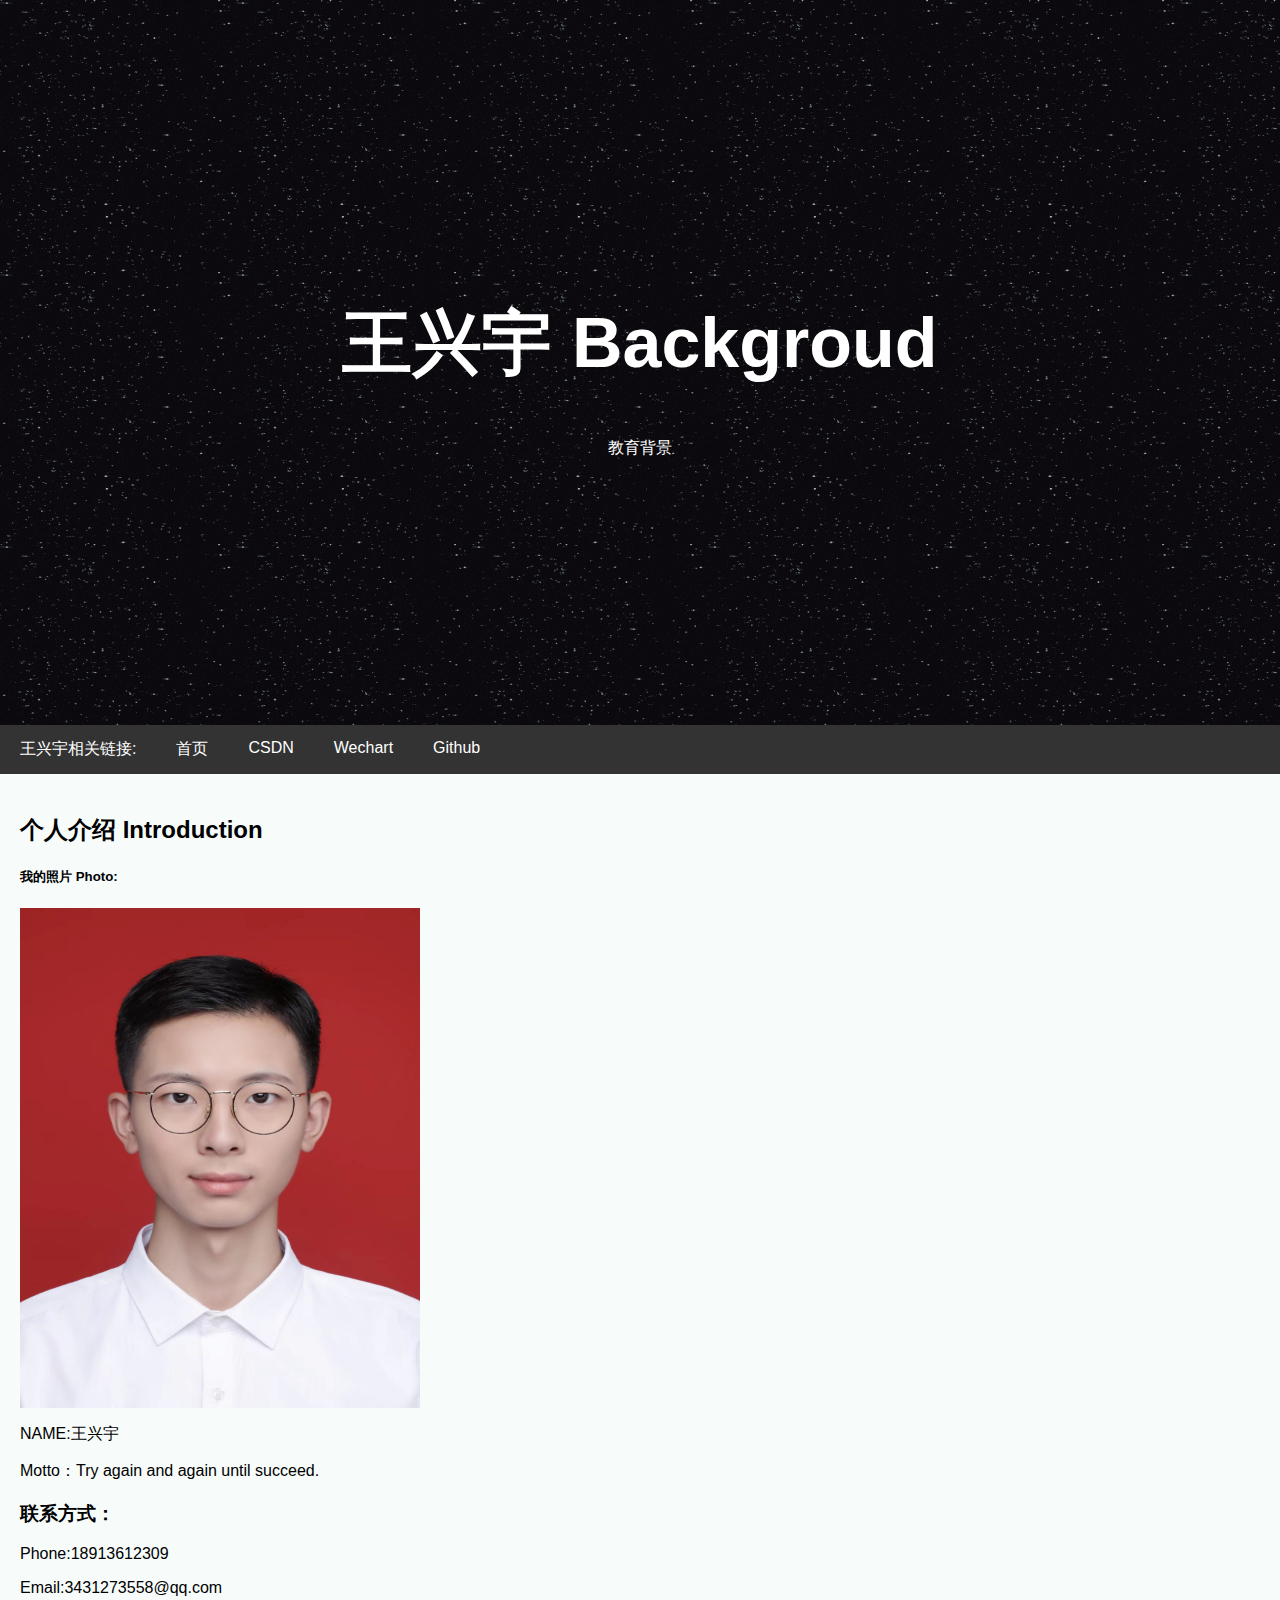
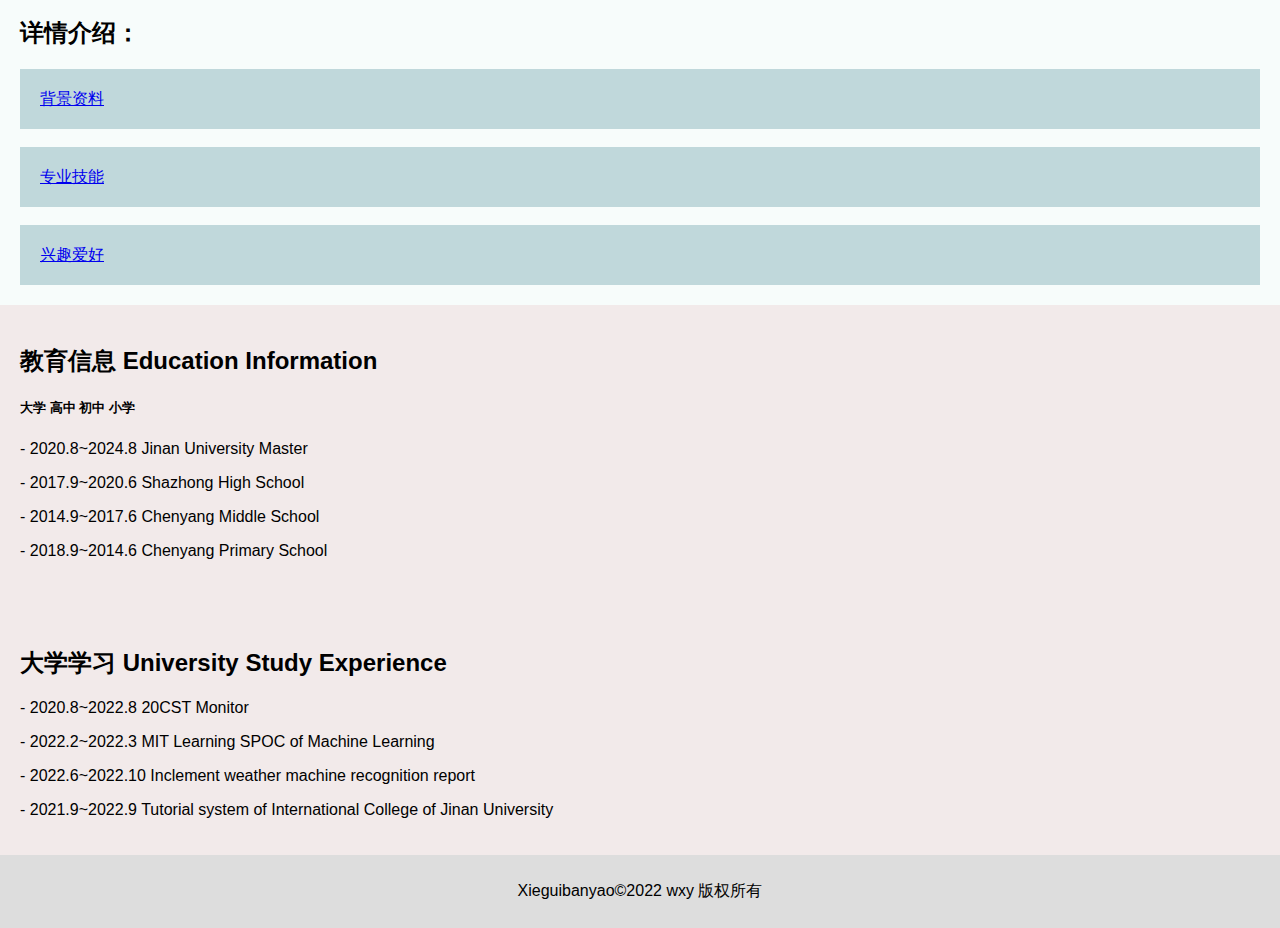
<file: bj.html>
<head>
<meta charset="utf-8">
<title>王兴宇 Self-Page</title>
<link rel="stylesheet" type="text/css" href="./style.css">
<div class="header">
  <h1>王兴宇 Backgroud</h1>
  <p>教育背景</p>
</div>

<div class="navbar">
   <a href="#">王兴宇相关链接:</a>  
   <a href="https://xieguibanyao.github.io">首页</a>
  <a href="https://blog.csdn.net/king932?type=blog">CSDN</a>
 </a><a class="weixin" href="javascript:">Wechart</a>
  <a href="https://github.com/xieguibanyao">Github</a>
</div>

<div class="row">
  <div class="side">
      <h2>个人介绍 Introduction</h2>
      <h5>我的照片 Photo:</h5>
      <div>
      <img src=wxy.jpg width="400" height="500">
      </div>
      <p> NAME:王兴宇</p>
      <p> Motto：Try again and again until succeed.</p>
      <h3>联系方式：</h3>
      <p> Phone:18913612309</p>
      <p> Email:3431273558@qq.com</p>
    
      <h2>详情介绍：</h2>
 
      <div class="img1" style="height:60px;">
          <a href="https://xieguibanyao.github.io/bj.html">背景资料</a>
      </div><br>
      <div class="img1" style="height:60px;">
          <a href="https://xieguibanyao.github.io/zy.html">专业技能</a>
      </div><br>
      <div class="img1" style="height:60px;">
         <a href="https://xieguibanyao.github.io/xq.html">兴趣爱好</a>
      </div>
 
 </div>
 <div class="main">
      <h2>教育信息 Education Information</h2>
      <h5>大学 高中 初中  小学</h5>
     <p>- 2020.8~2024.8 Jinan University Master</p>
     <p>- 2017.9~2020.6 Shazhong High School</p>
     <p>- 2014.9~2017.6 Chenyang Middle School</p>
     <p>- 2018.9~2014.6 Chenyang Primary School</p>
   
      <p>  <br> </p>
      <br>
      <h2>大学学习 University Study Experience</h2>
     <p>- 2020.8~2022.8 20CST Monitor</p>
      <p>- 2022.2~2022.3 MIT Learning SPOC of Machine Learning</p>
     <p>- 2022.6~2022.10 Inclement weather machine recognition report</p>
     <p>- 2021.9~2022.9 Tutorial system of International College of Jinan University</p>
   
   
   
      <!doctype html>
    <meta charset="UTF-8">
    <meta name="viewport"
          content="width=device-width, user-scalable=no, initial-scale=1.0, maximum-scale=1.0, minimum-scale=1.0">
    <meta http-equiv="X-UA-Compatible" content="ie=edge">

  </div>
</div>
<div class="footer">
  <p>Xieguibanyao©2022 wxy 版权所有</p>
</div>
</file>
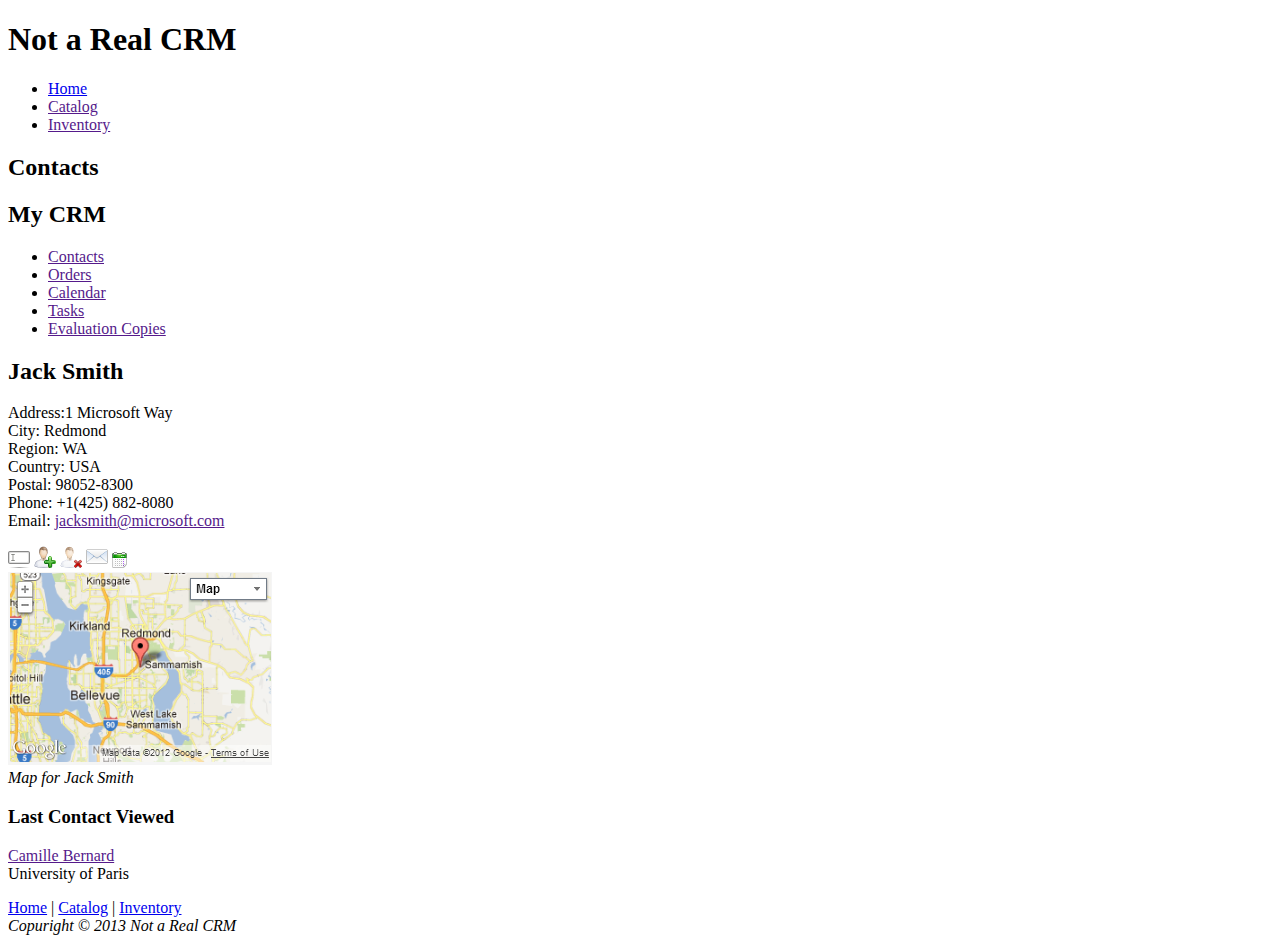
<file: Chapter 2 - Project 2.html>
<!doctype html>

<html>
    <head>
        <title>Not a Real CRM</title>
        <meta charset="UTF-8">
            <meta name="viewport" content="initial-scale=1.0">
                </head>
    
    <body>
        
        <header>
            <h1>Not a Real CRM</h1>
            
            <nav>
                <ul>
                    <li><a href="#home">Home</a></li>
                    <li><a href="">Catalog</a></li>
                    <li><a href="">Inventory</a></li>
                    
                </ul>
                
            </nav>
            
        </header>
        
        <h2>Contacts</h2>
        <h2>My CRM</h2>
        <ul>
            
            <nav class="home">
                <li><a href="">Contacts</a></li>
                <li><a href="">Orders</a></li>
                <li><a href="">Calendar</a></li>
                <li><a href="">Tasks</a></li>
                <li><a href="">Evaluation Copies</a></li>
                
            </nav>
            
        </ul>
        
        <section>
            <h2>Jack Smith</h2>
            Address:1 Microsoft Way <br>
            City: Redmond <br>
            Region: WA <br>
            Country: USA <br>
            Postal: 98052-8300 <br>
            Phone: +1(425) 882-8080 <br>
            Email: <a href="">jacksmith@microsoft.com</a>
            <p></p>
            <img src="images1/edit.png" alt="edit this contact" title="edit this contact">
                <img src="images1/add.png" alt="Add a new contact" title="Add a new contact">
                    <img src="images1/delete.png" alt="delete this contact" title="delete this contact">
                        <img src="images1/email.png" alt="email the contact" title="email the contact">
                            <img src="images1/appointment.png" alt="appointment" title="appointment">
                                
                                </section>
        
        <div id = map>
            <img src="images1/jack-smith-map.png" alt="Jack Smith map" title="Jack Smith map">
                <figcaption>
                    <em>Map for Jack Smith</em>
                </figcaption>
                </div>
        
        <h3>Last Contact Viewed</h3>
        
        <footer>
            
            <p><a href="">Camille Bernard</a><br>University of Paris</p>
            
        </footer>
        
        <p id = "home"><a href="#">Home</a> | <a href="#">Catalog</a> | <a href="#">Inventory</a><br>
        <em>Copuright &copy; <time>2013</time> Not a Real CRM</em></p>
    </body>
</html>
</file>
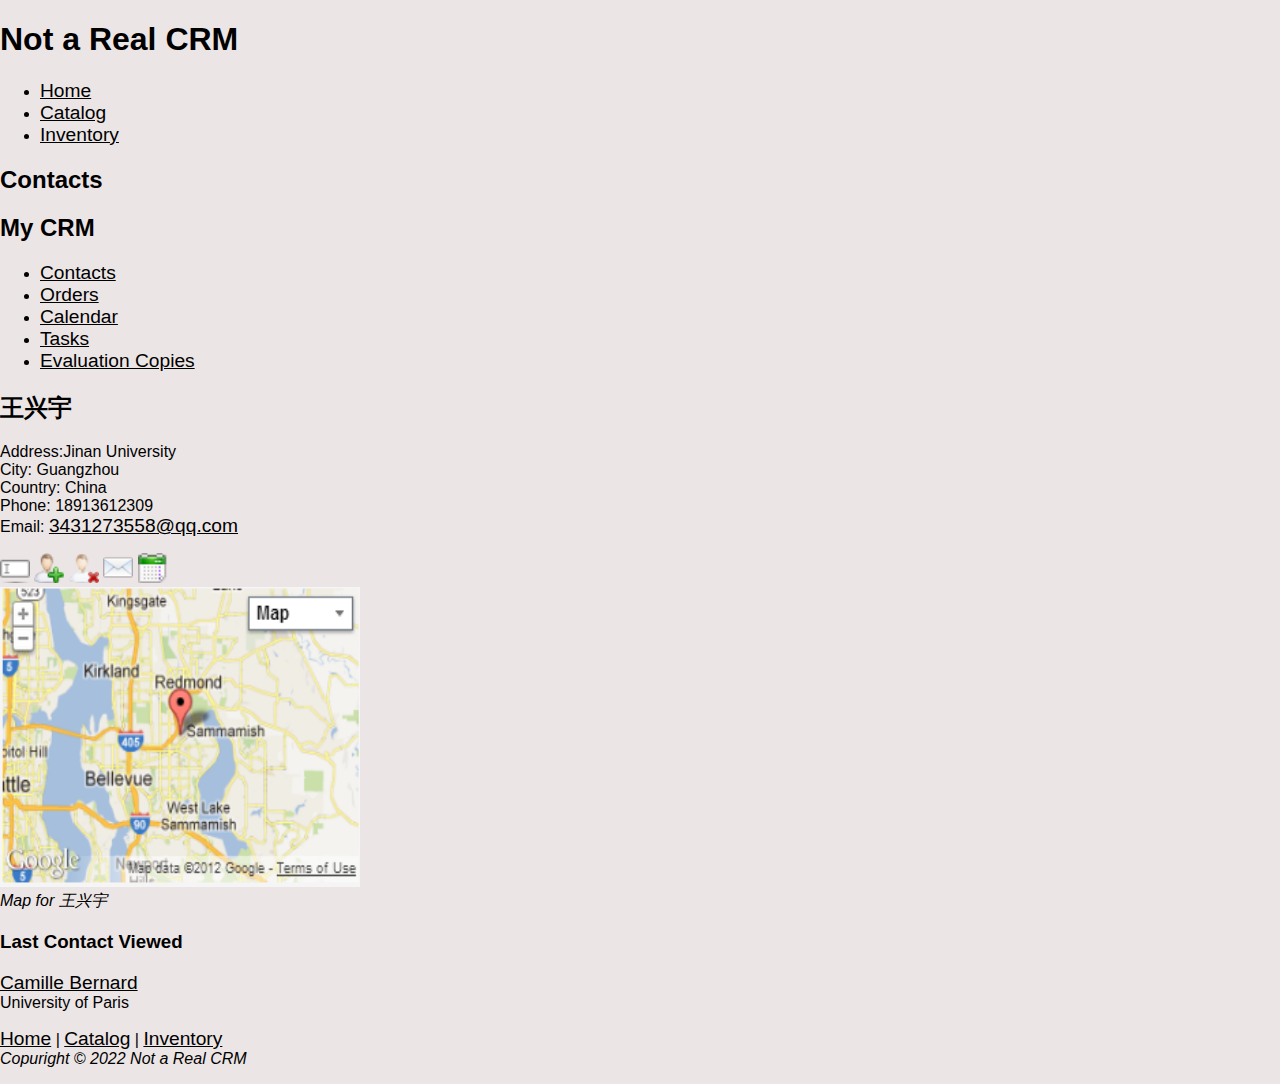
<file: Chapter 2 -Project 2.html>
<!doctype html>

<html>
    <head>
        <title>ch2 -project2</title>
        <link rel="stylesheet" type="text/css" href="./style.css">
        <meta charset="UTF-8">
        <meta name="viewport" content="initial-scale=1.0">
        <style>
            h1, h2, h3, nav, footer, .actions
            {
                font-family: "Trebuchet MS", "Lucida Grande", Tahoma, sans-serif;
            }
            body{
                background:  #e8dfdfd2;
                background-position:center center;
                background-repeat: no-repeat;
                background-attachment: fixed;
                background-size: cover;
                height: 100%;
                width: 100%;
            }
          
   
       
            a{
                font-size: larger;
                color:black;
            }
            a:hover{
                color:brown;
            }
            </style>
    </head>
    
  <body>
        
        <header>
            <h1>Not a Real CRM</h1>
            
            <nav>
                <ul>
                    <li><a href="https://xieguibanyao.github.io/">Home</a></li>
                    <li><a href="https://xieguibanyao.github.io/">Catalog</a></li>
                    <li><a href="https://xieguibanyao.github.io/Chapter 2 -Project 2.html/">Inventory</a></li>
                    
                </ul>
                
            </nav>
            
        </header>
        
        <h2>Contacts</h2>
        <h2>My CRM</h2>
        <ul>
            
            <nav class="home">
                <li><a href="">Contacts</a></li>
                <li><a href="">Orders</a></li>
                <li><a href="">Calendar</a></li>
                <li><a href="">Tasks</a></li>
                <li><a href="">Evaluation Copies</a></li>
                
            </nav>
            
        </ul>
        
        <section>
            <h2>王兴宇</h2>
            Address:Jinan University <br>
            City: Guangzhou <br>
            Country: China <br>
            Phone: 18913612309 <br>
            Email: <a href="https://mail.qq.com/cgi-bin/frame_html?sid=eS_WKT04iw4hllo5&r=2fed9dadb938fe8c7262246d8f976a4e&lang=zh">3431273558@qq.com</a>
            <p></p>
            <img src="images1/edit.png" width="30" height="30" alt="edit this contact" title="edit this contact">
                <img src="images1/add.png"  width="30" height="30"  alt="Add a new contact" title="Add a new contact">
                    <img src="images1/delete.png"  width="30" height="30"  alt="delete this contact" title="delete this contact">
                        <img src="images1/email.png"  width="30" height="30"  alt="email the contact" title="email the contact">
                            <img src="images1/appointment.png"  width="30" height="30"  alt="appointment" title="appointment">
                                
                                </section>
        
        <div id = map>
            <img src="images1/jack-smith-map.png" width="360" height="300"  alt="Jack Smith map" title="王兴宇 map">
                <figcaption>
                    <em>Map for 王兴宇</em>
                </figcaption>
                </div>
        
        <h3>Last Contact Viewed</h3>
        
        <footer>
            
            <p><a href="">Camille Bernard</a><br>University of Paris</p>
            
        </footer>
        
        <p id = "home"><a href="https://xieguibanyao.github.io/">Home</a> | <a href="https://xieguibanyao.github.io/">Catalog</a> | <a href="https://xieguibanyao.github.io/Chapter 2 -Project 2.html/">Inventory</a><br>
        <em>Copuright &copy; <time>2022</time> Not a Real CRM</em></p>
    </body>
</html>
</file>
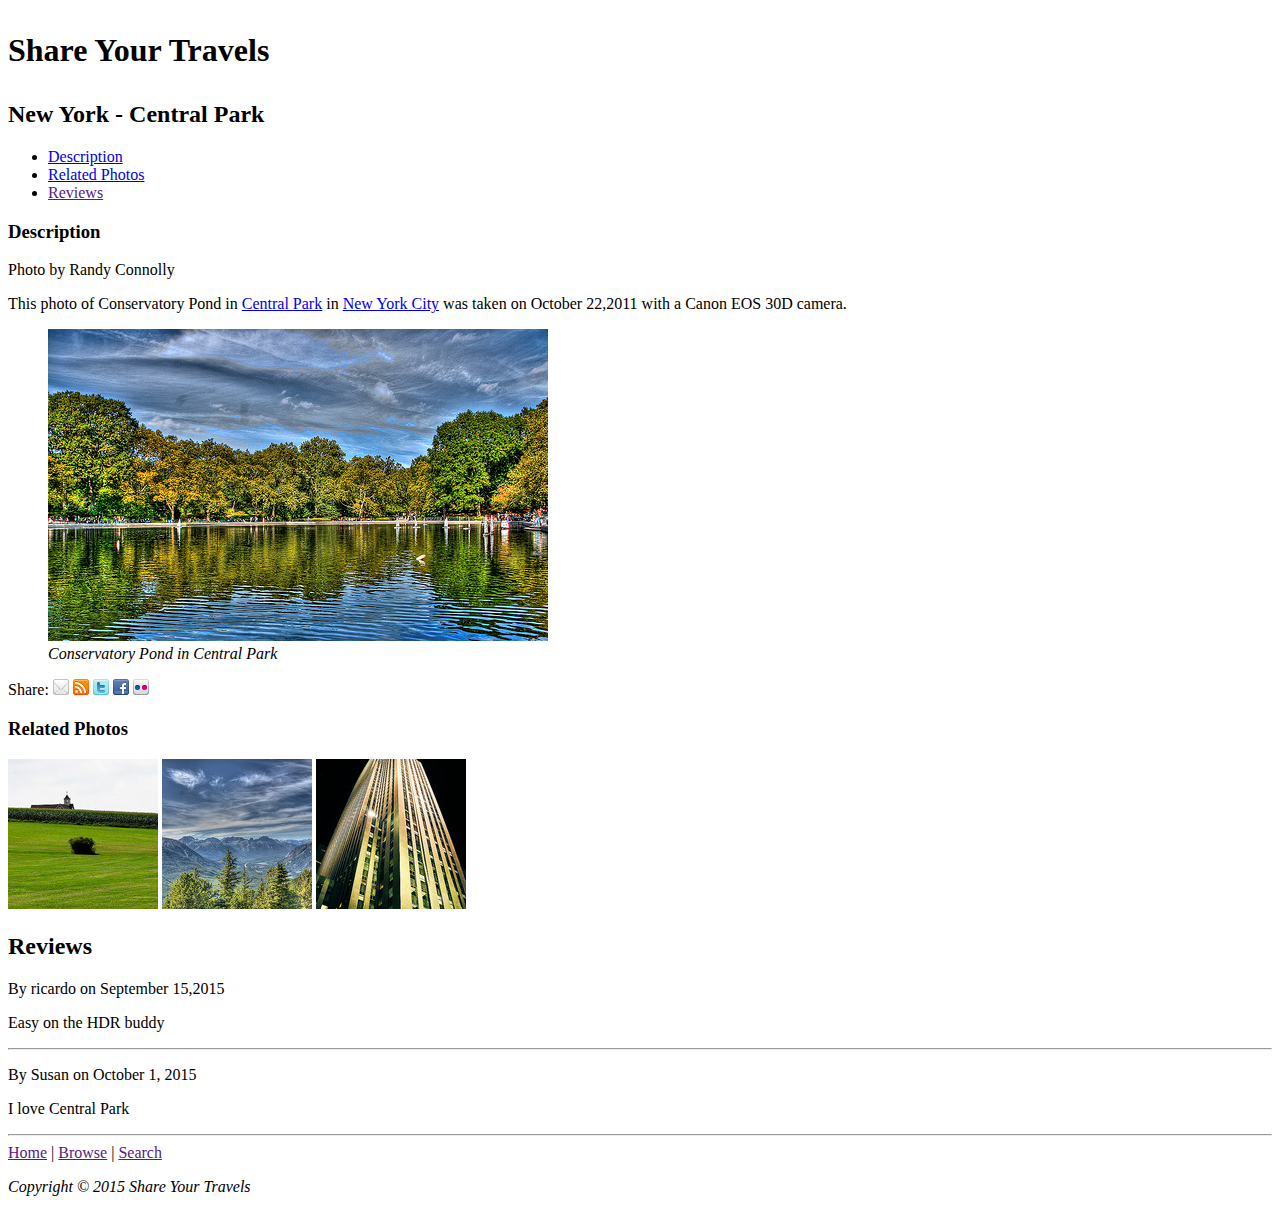
<file: Chapter 2-Project 1.html>
<!doctype html>

<html>
    <head>
        <title>Share Your Travels--New York</title>
        <meta charset="UTF-8">
            <meta name="viewport" content="initial-scale=1.0">
                </head>
    
    <body>
        <header>
            <h1><p>Share Your Travels</p></h1>
            <h2>New York - Central Park</h2>
            
            <ul>
                
                <li><a href="#home">Description</a></li>
                <li><a href="#related">Related Photos</a></li>
                <li><a href="">Reviews</a></li>
                
            </ul>
        </header>
        
        <h3>Description</h3>
        <p>Photo by Randy Connolly</p>
        <section>
            
            This photo of Conservatory Pond in <a href="http://www.centralpark.com/">Central Park</a> in <a href="http://www1.nyc.gov/">New York City</a> was taken on <time>October 22,2011</time> with a Canon EOS 30D camera.
        </section>
        
        <figure>
            
            <a href="images/large-central-park.jpg"><img src="images/central-park.jpg" alt="Central Park" title="Central Park"></a>
            <figcaption>
                <em>Conservatory Pond in Central Park</em>
            </figcaption>
            
        </figure>
        <div>
            <p>Share:
            
            <img src="images/social/email_16.png" alt="Email this to someone">
                <img src="images/social/rss_16.png" alt="rss to someone">
                    <img src="images/social/twitter_16.png" alt="twiter">
                        <img src="images/social/facebook_16.png" alt="facebook">
                            <img src="images/social/flickr_16.png" alt="flickr">
                                </p>
                                
                                </div>
        
        <section>
            <h3 id = "related">Related Photos</h3>
            <a href="images/related-large1.jpg"><img src="images/related-square1.jpg" alt="related-photos" title="related-photos"></a>
            <a href="images/related-large2.jpg"><img src="images/related-square2.jpg" alt="related-photos" title="related-photos"></a>
            <a href="images/related-large3.jpg"><img src="images/related-square3.jpg" alt="related-photos" title="related-photos"></a>
            
        </section>
        <div>
            <h2>Reviews</h2>
            <p>By ricardo on <time>September 15,2015</time></p>
            <p>Easy on the HDR buddy</p>
            <hr>
        </div>
        
        <div>
            <p>By Susan on <time>October 1, 2015</time></p>
            <p>I love Central Park</p>
            <hr>
        </div>
        <section id="home">
            
            <a href="">Home</a>
            |
            <a href="">Browse</a>
            |
            <a href="">Search</a>
            
        </section>
        
        <p><em>Copyright &copy; <time>2015</time> Share Your Travels</em></p>
        
    </body>
</html>
</file>
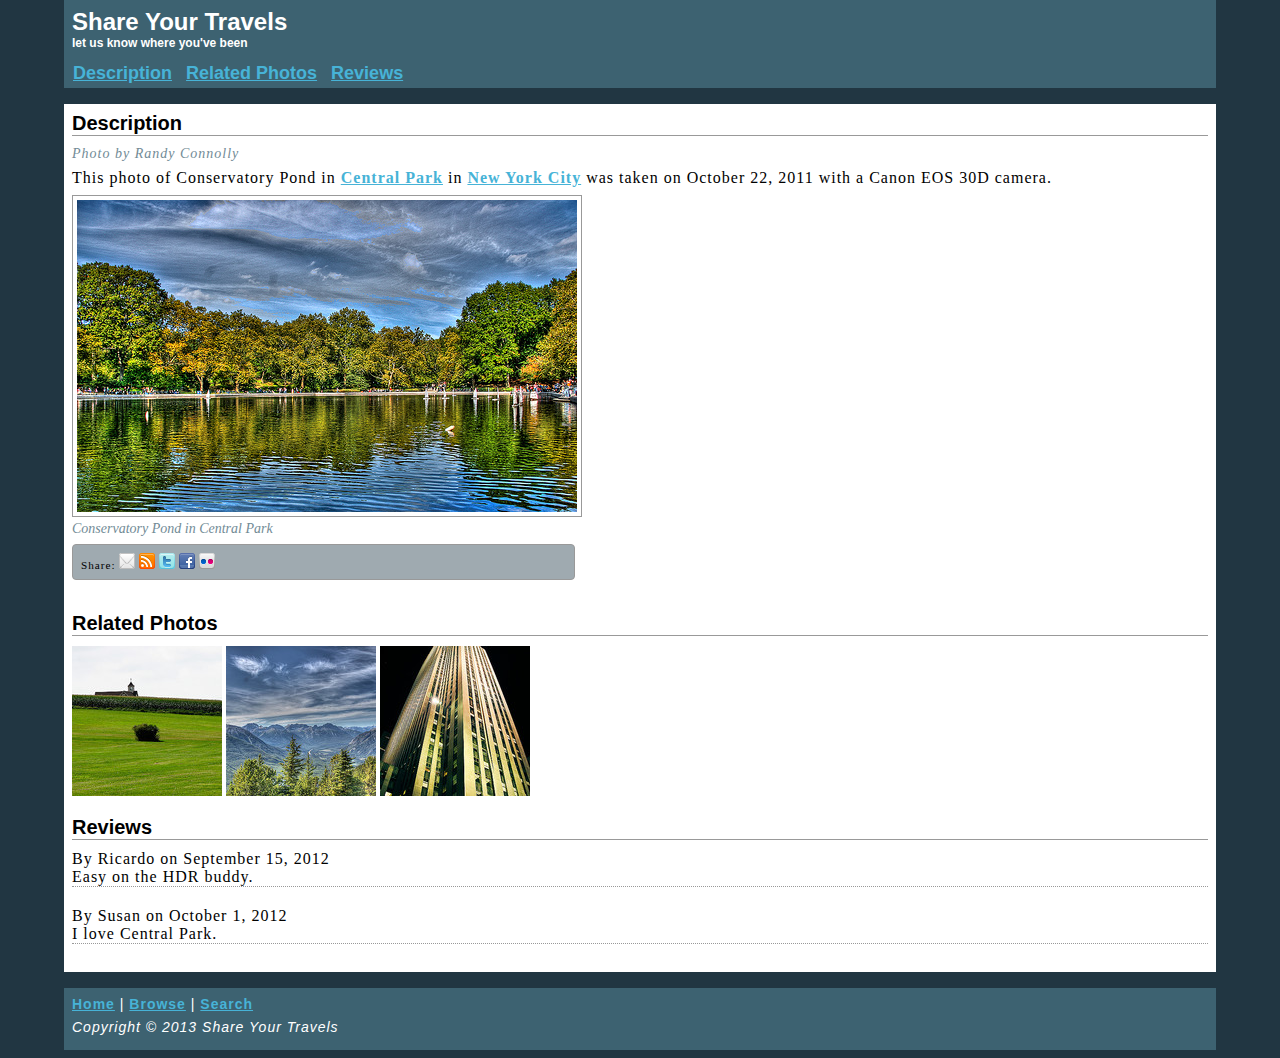
<file: Chapter 3 - Project 1.html>
<!DOCTYPE html>
<html>
    <head lang="en">
        <meta charset="utf-8">
            <title>Share Your Travels -- New York - Central Park</title>
            <link rel="stylesheet" href="reset.css" />
            <link rel="stylesheet" href="Chapter 3 - Project 1.css" />
    </head>
    <body>
        <header>
            <hgroup>
                <h1>Share Your Travels</h1>
                <h2>let us know where you've been</h2>
            </hgroup>
            <nav>
                <ul>
                    <li><a href="#">Description</a></li>
                    <li><a href="#">Related Photos</a></li>
                    <li><a href="#">Reviews</a></li>
                </ul>
            </nav>
        </header>
        <article>
            <section>
                <h3>Description</h3>
                <p class="line">Photo by Randy Connolly</p>
                <p>This photo of Conservatory Pond in
                <a href="http://www.centralpark.com/">Central Park</a> in
                <a href="newyork.html">New York City</a> was taken on October 22, 2011 with a Canon EOS 30D camera.
                </p>
                <figure>
                    <a href="images/large-central-park.jpg"><img src="images/central-park.jpg" alt="Central Park" title="Central Park"/></a>
                    <figcaption><em>Conservatory Pond in Central Park</em></figcaption>
                    <div>
                        <p><span class="share"></span>Share:
                        <img src="images/social/email_16.png" alt="Email this to someone" />
                        <img src="images/social/rss_16.png" alt="Syndicated content" />
                        <img src="images/social/twitter_16.png" alt="Share this on Twitter" />
                        <img src="images/social/facebook_16.png" alt="Share this on Facebook" />
                        <img src="images/social/flickr_16.png" alt="See this on Flickr" />
                        </p>
                    </div>
                </figure>
            </section>
            <section>
                <h3>Related Photos</h3>
                <div>
                    <a href="images/related-large1.jpg"><img src="images/related-square1.jpg" alt="related photo" title="related photo" /></a>
                    <a href="images/related-large2.jpg"><img src="images/related-square2.jpg" alt="related photo" title="related photo" /></a>
                    <a href="images/related-large3.jpg"><img src="images/related-square3.jpg" alt="related photo" title="related photo" /></a>
                </div>
            </section>
            <section id="reviews">
                <h3>Reviews</h3>
                <div>
                    <p class="byline">By Ricardo on <time>September 15, 2012</time></p>
                    <p>Easy on the HDR buddy.</p>
                </div>
                <div>
                    <p class="byline">By Susan on <time>October 1, 2012</time></p>
                    <p>I love Central Park.</p>
                </div>    
            </section>
        </article>
        <footer>
            <p><a href="#">Home</a> | <a href="#">Browse</a> | <a href="#">Search</a></p>
            <p><em>Copyright &copy; 2013 Share Your Travels</em></p>
        </footer>
    </body>
</html>
</file>
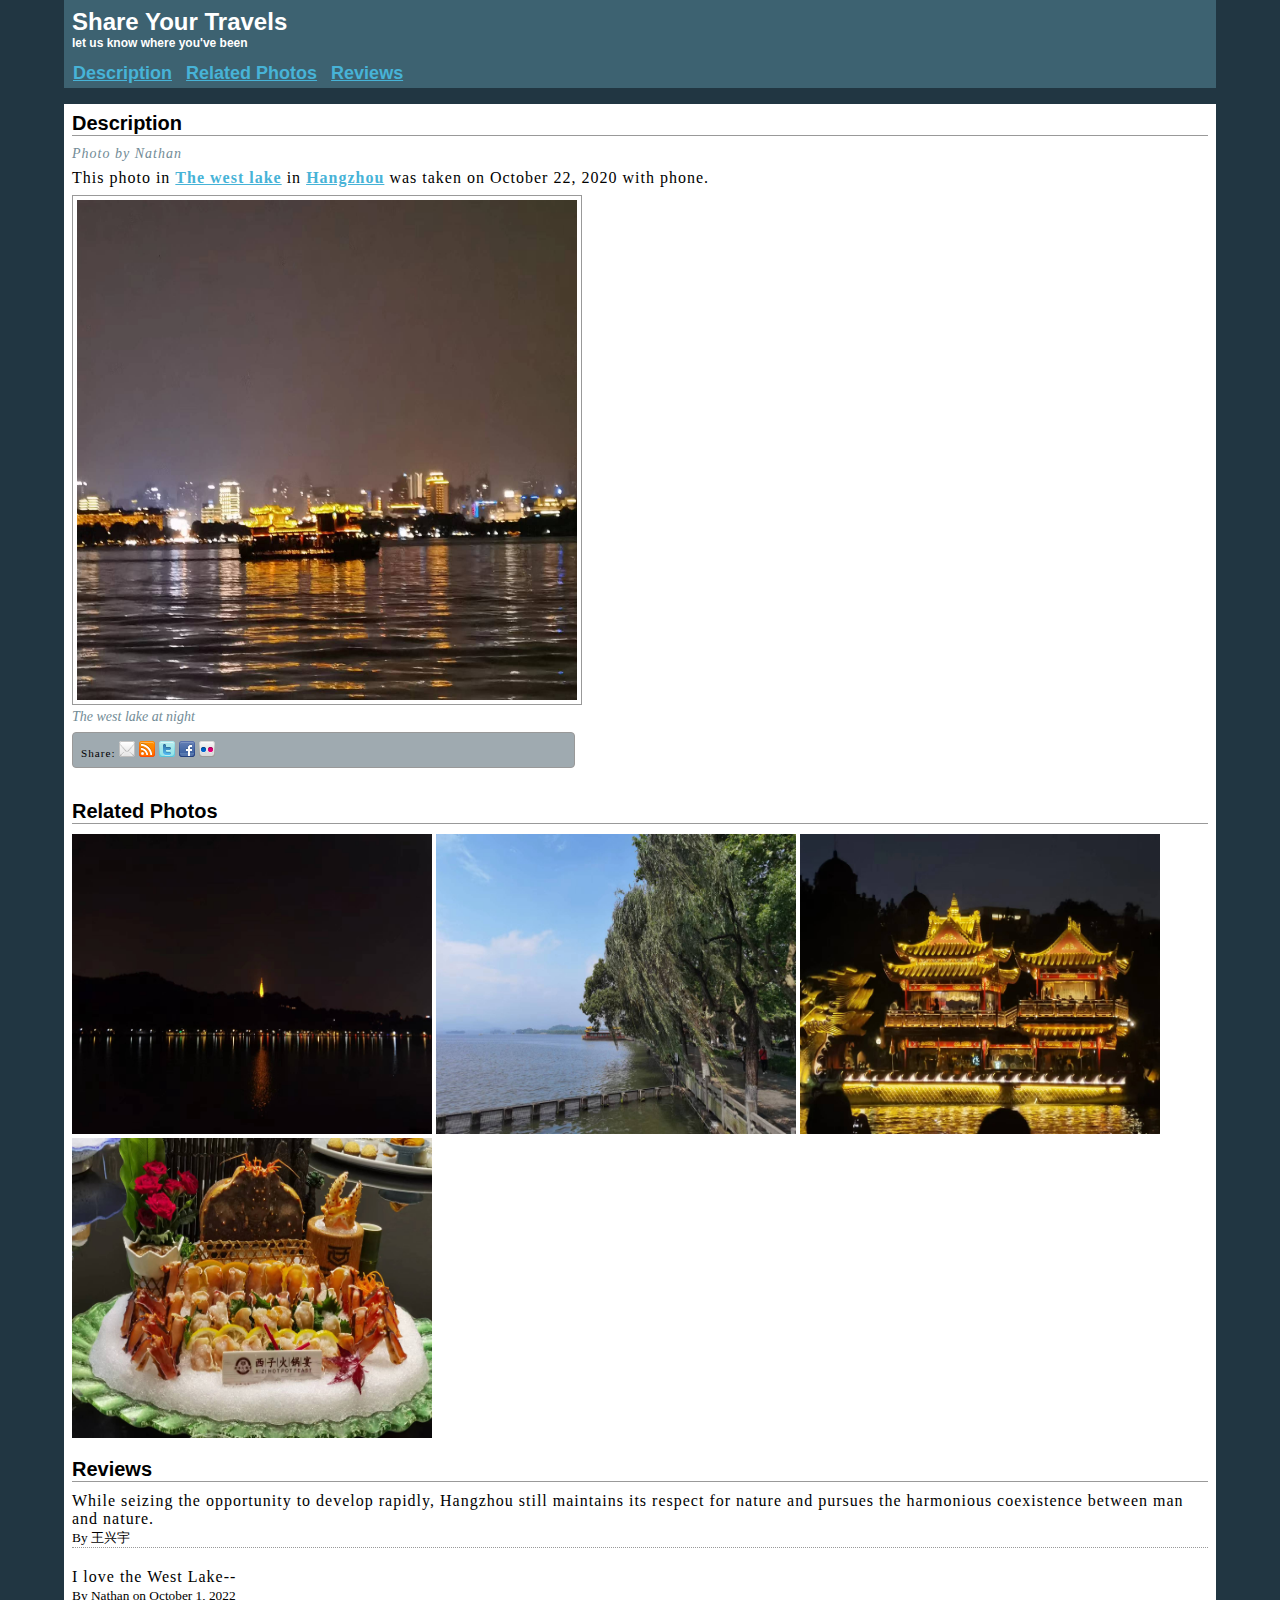
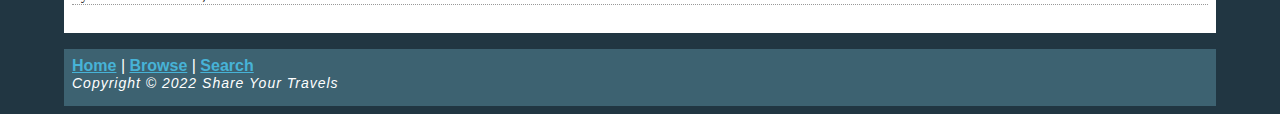
<file: Chapter 3 -Project 1.html>
<!DOCTYPE html>
<html>
    <head lang="en">
        <meta charset="utf-8">
            <title>Share Your Travels -- Hangzhou - The west lake </title>
            <link rel="stylesheet" href="reset.css" />
            <link rel="stylesheet" href="Chapter 3 - Project 1.css" />
    </head>
    <body>
        <header>
            <hgroup>
                <h1>Share Your Travels</h1>
                <h2>let us know where you've been</h2>
            </hgroup>
            <nav>
                <ul>
                    <li><a href="#">Description</a></li>
                    <li><a href="#">Related Photos</a></li>
                    <li><a href="#">Reviews</a></li>
                </ul>
            </nav>
        </header>
        <article>
            <section>
                <h3>Description</h3>
                <p class="line">Photo by Nathan</p>
                <p>This photo in
                <a href="http://westlake.hangzhou.gov.cn/">The west lake</a> in
                <a href="hangzhou.html">Hangzhou</a> was taken on October 22, 2020 with phone.
                </p>
                <figure>
                    <a href="image/hz1.jpg"><img src="image/hz1.jpg" width="500" height="500"  alt="Central Park" title="The west lake"/></a>
                    <figcaption><em>The west lake at night</em></figcaption>
                    <div>
                        <p><span class="share"></span>Share:
                        <img src="images/social/email_16.png" alt="Email this to someone" />
                        <img src="images/social/rss_16.png" alt="Syndicated content" />
                        <img src="images/social/twitter_16.png" alt="Share this on Twitter" />
                        <img src="images/social/facebook_16.png" alt="Share this on Facebook" />
                        <img src="images/social/flickr_16.png" alt="See this on Flickr" />
                        </p>
                    </div>
                </figure>
            </section>
            <section>
                <h3>Related Photos</h3>
                <div>
                   <a href="image/hz3.jpg"><img id="figure" src="image/hz3.jpg" width="360" height="300"  alt="related-photos" title="related-photos"></a>
                  <a href="image/hz4.jpg"><img id="figure" src="image/hz4.jpg"width="360" height="300"  alt="related-photos" title="related-photos"></a>
                  <a href="image/hz5.jpg"><img id="figure" src="image/hz5.jpg" width="360" height="300" alt="related-photos" title="related-photos"></a>
	              <a href="image/hz6.jpg"><img id="figure" src="image/hz6.jpg" width="360" height="300" alt="related-photos" title="related-photos"></a>
                </div>
            </section>
            <section id="reviews">
                <h3>Reviews</h3>
                <div>
            <p>While seizing the opportunity to develop rapidly, Hangzhou still maintains its respect for nature and pursues the harmonious coexistence between man and nature.</p><small>By 王兴宇</small> 
    
                </div>
                <div>
                        <p>I love the West Lake--</p><small>By Nathan on October 1, 2022</small>
                </div>    
            </section>
        </article>
        <footer>
            <a href="https://xieguibanyao.github.io/">Home</a>
            |
            <a href="https://xieguibanyao.github.io/">Browse</a>
            |
            <a href="https://www.google.com">Search</a>
            <p><em>Copyright &copy; 2022 Share Your Travels</em></p>
        </footer>
    </body>
</html>
</file>
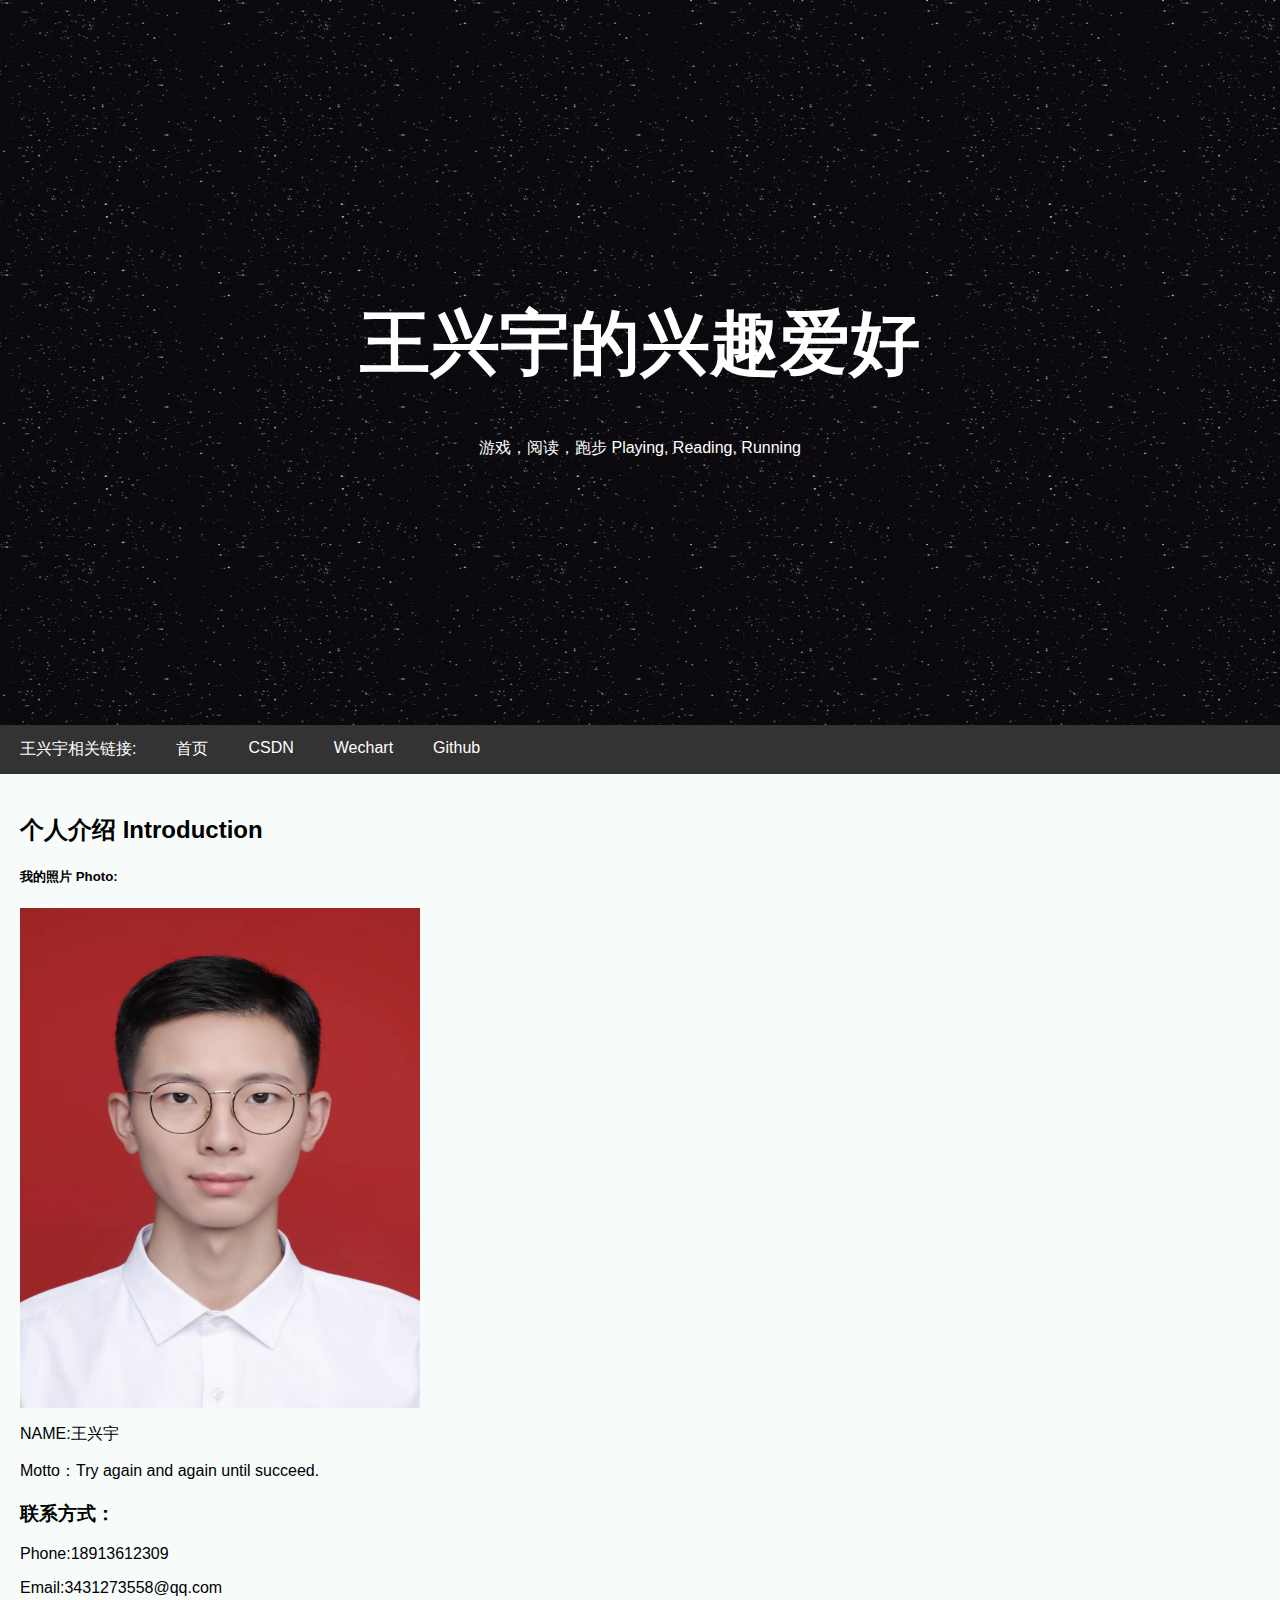
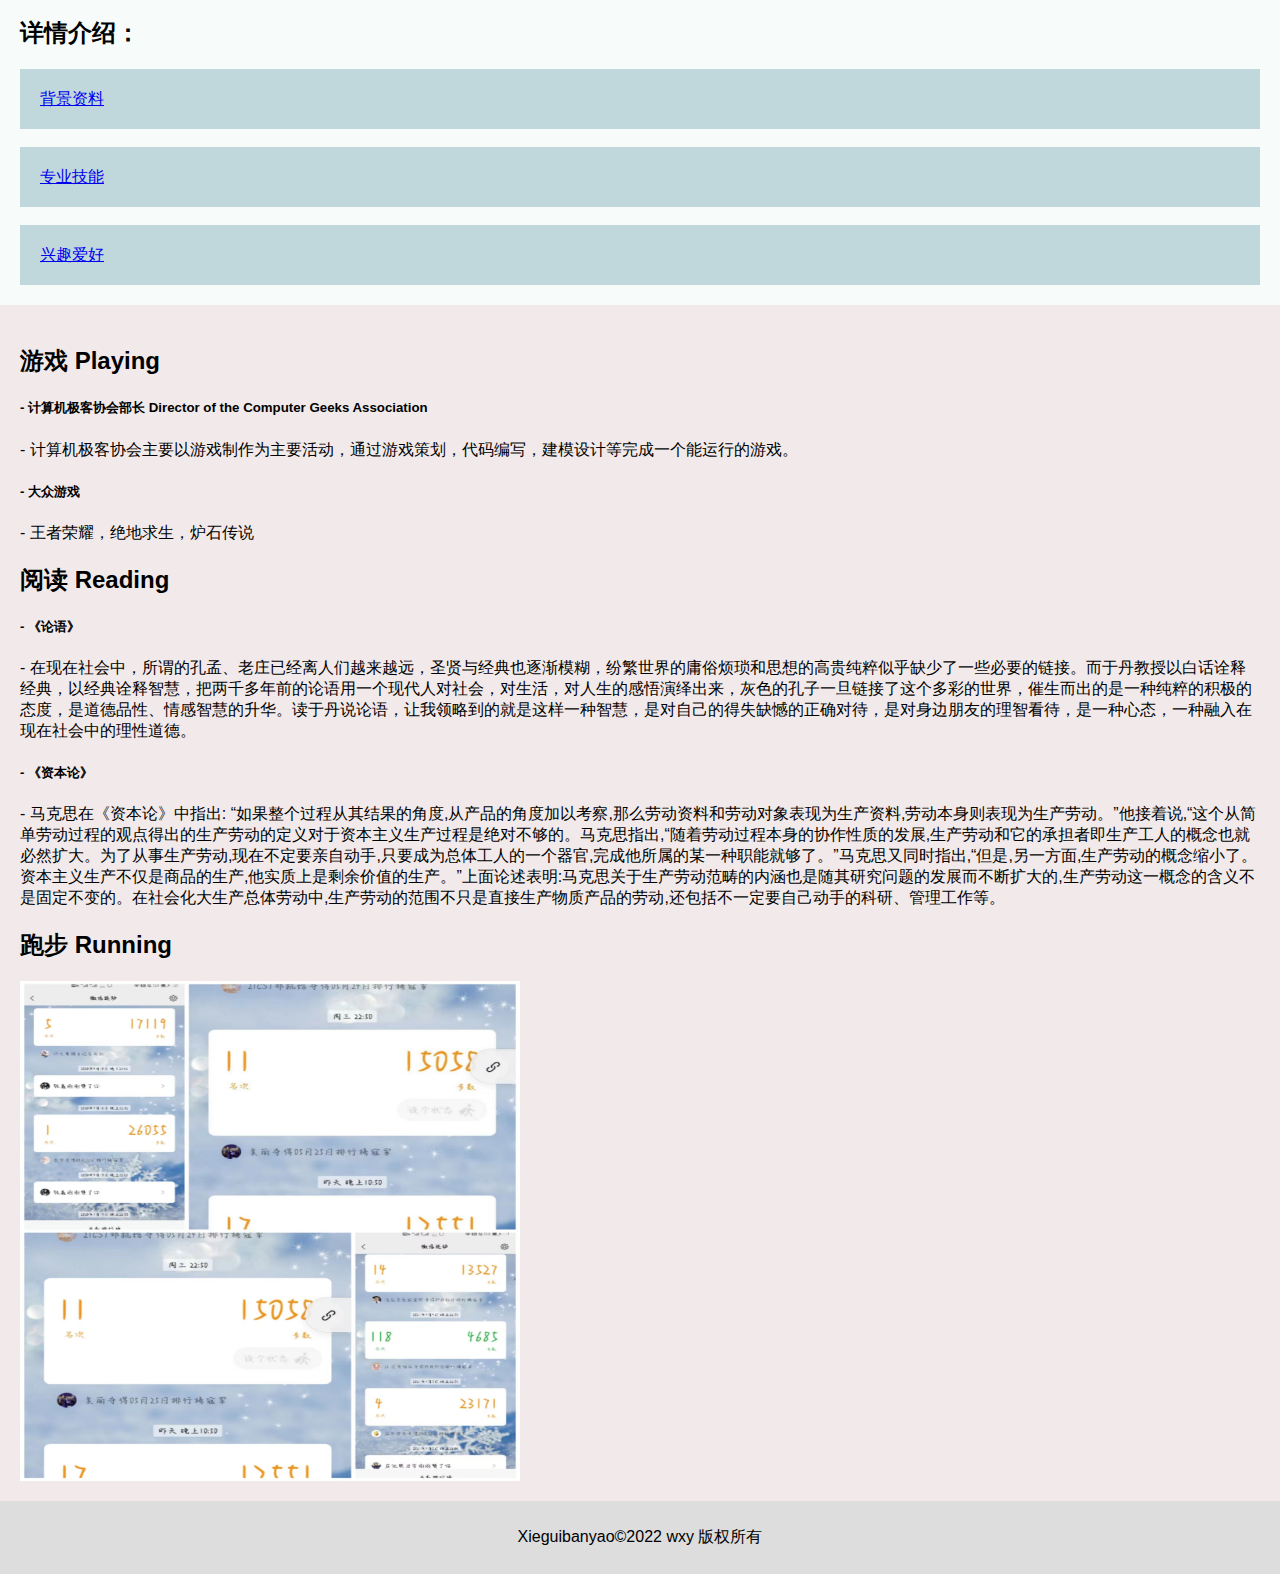
<file: xq.html>
<head>
<meta charset="utf-8">
<title>王兴宇 Self-Page</title>
<link rel="stylesheet" type="text/css" href="./style.css">
<div class="header">
  <h1>王兴宇的兴趣爱好</h1>
  <p>游戏，阅读，跑步 Playing, Reading, Running</p>
</div>
 
<div class="navbar">
   <a href="#">王兴宇相关链接:</a>  
   <a href="https://xieguibanyao.github.io">首页</a>
  <a href="https://blog.csdn.net/king932?type=blog">CSDN</a>
  </a><a class="weixin" href="javascript:">Wechart</a>
  <a href="https://github.com/xieguibanyao">Github</a>

</div>
 
<div class="row">
  <div class="side">
      <h2>个人介绍 Introduction</h2>
      <h5>我的照片 Photo:</h5>
      <div>
      <img src=wxy.jpg width="400" height="500">
      </div>
      <p> NAME:王兴宇</p>
      <p> Motto：Try again and again until succeed.</p>
      <h3>联系方式：</h3>
      <p> Phone:18913612309</p>
      <p> Email:3431273558@qq.com</p>
    
      <h2>详情介绍：</h2>
 
      <div class="img1" style="height:60px;">
          <a href="https://xieguibanyao.github.io/bj.html">背景资料</a>
      </div><br>
      <div class="img1" style="height:60px;">
          <a href="https://xieguibanyao.github.io/zy.html">专业技能</a>
      </div><br>
      <div class="img1" style="height:60px;">
         <a href="https://xieguibanyao.github.io/xq.html">兴趣爱好</a>
      </div>
  </div>
  
 <div class="main">

    <meta charset="UTF-8">
    <meta name="viewport"
          content="width=device-width, user-scalable=no, initial-scale=1.0, maximum-scale=1.0, minimum-scale=1.0">
    <meta http-equiv="X-UA-Compatible" content="ie=edge">
   

    <h2>游戏 Playing</h2>
     <h5>- 计算机极客协会部长 Director of the Computer Geeks Association</h5>
     <p>- 计算机极客协会主要以游戏制作为主要活动，通过游戏策划，代码编写，建模设计等完成一个能运行的游戏。</p>

     <h5>- 大众游戏</h5>
<p>- 王者荣耀，绝地求生，炉石传说</p>
      <!doctype html>

       <h2>阅读 Reading</h2>
     <h5>- 《论语》</h5>
     <p>- 在现在社会中，所谓的孔孟、老庄已经离人们越来越远，圣贤与经典也逐渐模糊，纷繁世界的庸俗烦琐和思想的高贵纯粹似乎缺少了一些必要的链接。而于丹教授以白话诠释经典，以经典诠释智慧，把两千多年前的论语用一个现代人对社会，对生活，对人生的感悟演绎出来，灰色的孔子一旦链接了这个多彩的世界，催生而出的是一种纯粹的积极的态度，是道德品性、情感智慧的升华。读于丹说论语，让我领略到的就是这样一种智慧，是对自己的得失缺憾的正确对待，是对身边朋友的理智看待，是一种心态，一种融入在现在社会中的理性道德。</p>
      <h5>- 《资本论》</h5>
     <p>- 马克思在《资本论》中指出: “如果整个过程从其结果的角度,从产品的角度加以考察,那么劳动资料和劳动对象表现为生产资料,劳动本身则表现为生产劳动。”他接着说,“这个从简单劳动过程的观点得出的生产劳动的定义对于资本主义生产过程是绝对不够的。马克思指出,“随着劳动过程本身的协作性质的发展,生产劳动和它的承担者即生产工人的概念也就必然扩大。为了从事生产劳动,现在不定要亲自动手,只要成为总体工人的一个器官,完成他所属的某一种职能就够了。”马克思又同时指出,“但是,另一方面,生产劳动的概念缩小了。资本主义生产不仅是商品的生产,他实质上是剩余价值的生产。”上面论述表明:马克思关于生产劳动范畴的内涵也是随其研究问题的发展而不断扩大的,生产劳动这一概念的含义不是固定不变的。在社会化大生产总体劳动中,生产劳动的范围不只是直接生产物质产品的劳动,还包括不一定要自己动手的科研、管理工作等。</p>
   
      <!doctype html>

     <h2>跑步 Running</h2>
 <img src=bf99ac8726515c1c7173c731399aec7.jpg width="500" height="500">
     

      <!doctype html>
   

</div>  
 </div>  
<div class="footer">
  <p>Xieguibanyao©2022 wxy 版权所有</p>
</div>
</file>
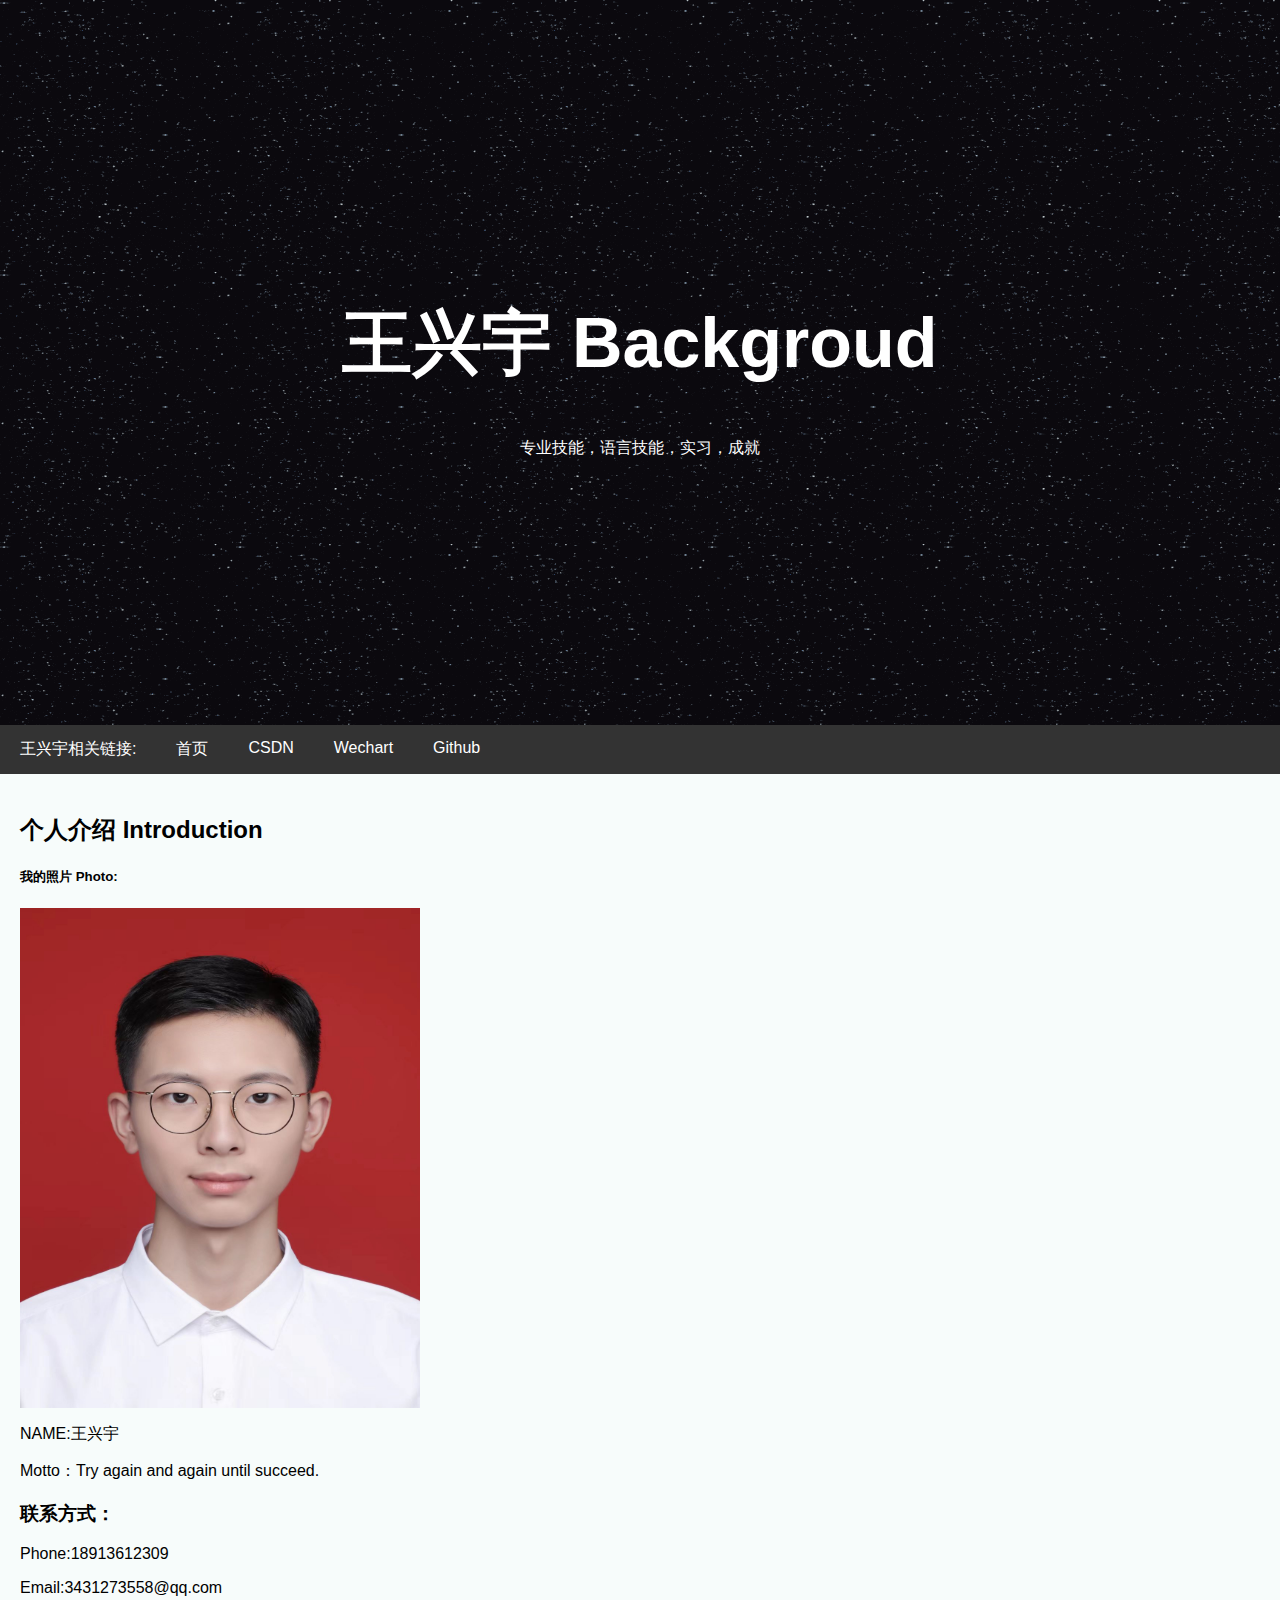
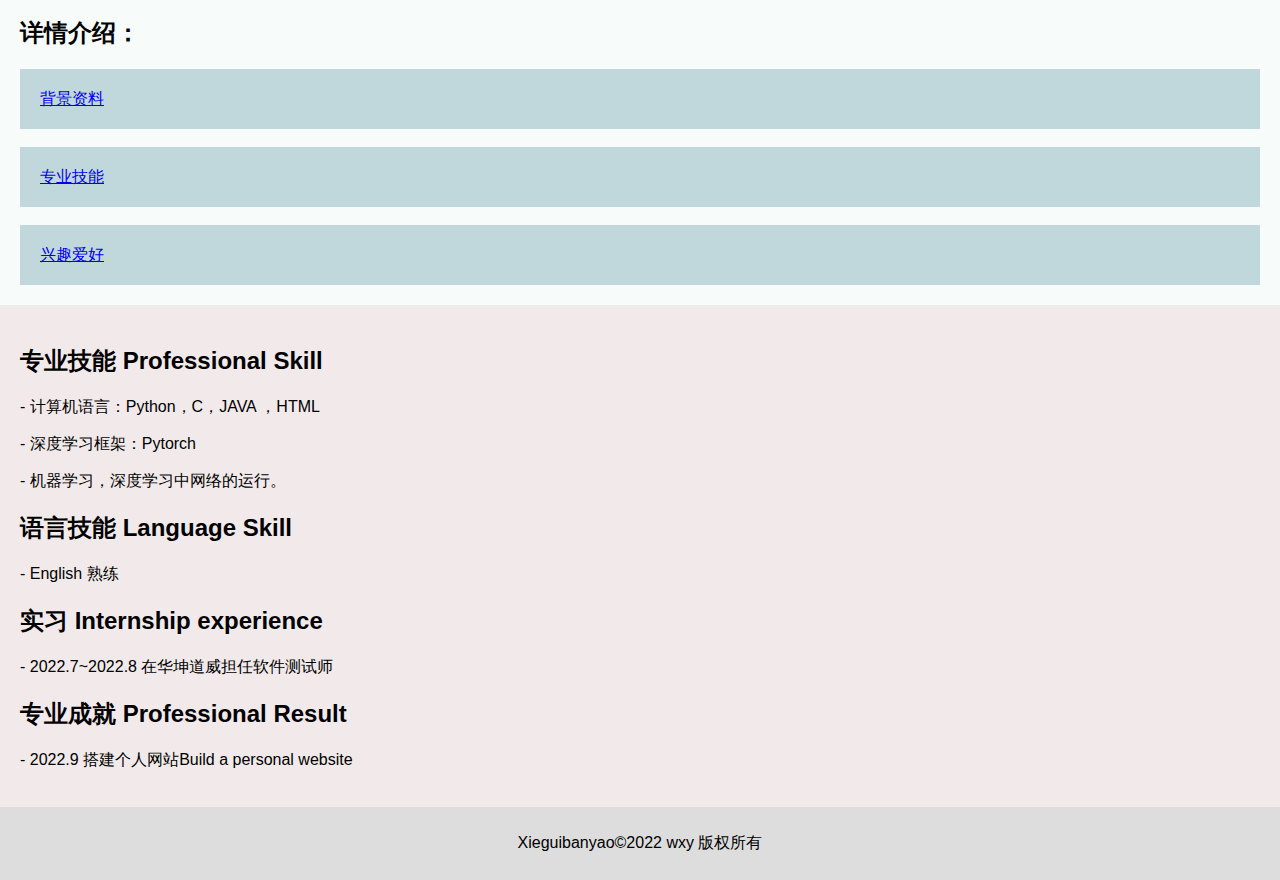
<file: zy.html>
<head>
<meta charset="utf-8">
<title>王兴宇 Self-Page</title>
<link rel="stylesheet" type="text/css" href="./style.css">
<div class="header">
  <h1>王兴宇 Backgroud</h1>
  <p>专业技能，语言技能，实习，成就</p>
</div>

<div class="navbar">
   <a href="#">王兴宇相关链接:</a>  
   <a href="https://xieguibanyao.github.io">首页</a>
  <a href="https://blog.csdn.net/king932?type=blog">CSDN</a>
 </a><a class="weixin" href="javascript:">Wechart</a>
  <a href="https://github.com/xieguibanyao">Github</a>

</div>

<div class="row">
  <div class="side">
      <h2>个人介绍 Introduction</h2>
      <h5>我的照片 Photo:</h5>
      <div>
      <img src=wxy.jpg width="400" height="500">
      </div>
      <p> NAME:王兴宇</p>
      <p> Motto：Try again and again until succeed.</p>
      <h3>联系方式：</h3>
      <p> Phone:18913612309</p>
      <p> Email:3431273558@qq.com</p>
    
      <h2>详情介绍：</h2>
 
      <div class="img1" style="height:60px;">
          <a href="https://xieguibanyao.github.io/bj.html">背景资料</a>
      </div><br>
      <div class="img1" style="height:60px;">
          <a href="https://xieguibanyao.github.io/zy.html">专业技能</a>
      </div><br>
      <div class="img1" style="height:60px;">
         <a href="https://xieguibanyao.github.io/xq.html">兴趣爱好</a>
      </div>
  </div>

 <div class="main">

    <meta charset="UTF-8">
    <meta name="viewport"
          content="width=device-width, user-scalable=no, initial-scale=1.0, maximum-scale=1.0, minimum-scale=1.0">
    <meta http-equiv="X-UA-Compatible" content="ie=edge">
   

    <h2>专业技能 Professional Skill</h2>
     <p>- 计算机语言：Python，C，JAVA ，HTML</p>
     <p>- 深度学习框架：Pytorch</p>
     <p>- 机器学习，深度学习中网络的运行。</p>

      <!doctype html>

       <h2>语言技能 Language Skill</h2>
     <p>- English 熟练</p>
      <!doctype html>

     <h2>实习 Internship experience</h2>

     <p>- 2022.7~2022.8 在华坤道威担任软件测试师</p>

      <!doctype html>
   
     <h2> 专业成就 Professional Result</h2>
     <p>- 2022.9 搭建个人网站Build a personal website</p>
     <!doctype html>
</div>  
</div>  
<div class="footer">
  <p>Xieguibanyao©2022 wxy 版权所有</p>
</div>
</file>
<file: style.css>
* {
    box-sizing: border-box;
}
 
/* body 样式 */
body {
    font-family: Arial;
    margin: 0;
}
 
/* 标题 */
.header {
    padding:250px;
    text-align: center;
    background:  url("2.gif");
    color: white;
}
 
/* 标题字体加大 */
.header h1 {
    font-size: 70px;
}
 
/* 导航 */
.navbar {
    overflow: hidden;
    background-color: #333;
}
 
/* 导航栏样式 */
.navbar a {
    float: left;
    display: block;
    color: white;
    text-align: center;
    padding: 14px 20px;
    text-decoration: none;
}
 
/* 右侧链接*/
.navbar a.right {
    float: right;
}
 
/* 鼠标移动到链接的颜色 */
.navbar a:hover {
    background-color: #ddd;
    color: black;
}
 
/* 列容器 */
.row {  
    display: -ms-flexbox; /* IE10 */
    display: flex;
    -ms-flex-wrap: wrap; /* IE10 */
    flex-wrap: wrap;
}
 
/* 创建两个列 */
/* 边栏 */
.side {
    -ms-flex: 30%; /* IE10 */
    flex: 30%;
    background-color: #eaf7f463;
    padding: 20px;
}
 
/* 主要的内容区域 */
.main {   
    -ms-flex: 70%; /* IE10 */
    flex: 70%;
    background: #e9dcdc99;
    padding: 20px;
}
 
/* 测试图片 */
.fakeimg {
    background-color: #aaa;
    width: 100%;
    padding: 20px;
}
/* 定义图片1:淡灰色底 */
.img1 {
    background-color: #c0d8db;
    width: 100%;
    padding: 20px;
}
/* 定义图片底1:AI */
.ai {
    background-image: url(ai.png);
    width: 100%;
    padding: 20px;
}
/* 定义图片底2:兴趣爱好 */
.inter {
    background-image: url(inter.png);
    width: 100%;
    padding: 20px;
}
/* 定义图片底3:兴趣爱好 */
.keai {
    background-image: url(keai.png);
    width: 100%;
    padding: 20px;

}
 
/* 底部 */
.footer {
    padding: 10px;
    text-align: center;
    background: #ddd;
}


/*微信二维码*/
.weixin{
position:;
}
.weixin::after{
content: url(weixin.jpg);
position: absolute;
right: 700px;
top: 680px;
z-index: 999;
120px;
height: autopx;
border: 5px solid #4ba6bd;
border-radius: 5px;
transform-origin: top right;
transform: scale(0);
opacity: 0;
-webkit-transition: all .4s ease-in-out;
-o-transition: all .4s ease-in-out;
transition: all .4s ease-in-out;
}

.weixin:hover::after{
transform:scale(1);
opacity: 1;
}
 
 
/* 响应式布局 - 在屏幕设备宽度尺寸小于 700px 时, 让两栏上下堆叠显示 */
@media screen and (max-width: 700px) {
    .row {   
        flex-direction: column;
    }
}
 
/* 响应式布局 - 在屏幕设备宽度尺寸小于 400px 时, 让导航栏目上下堆叠显示 */
@media screen and (max-width: 400px) {
    .navbar a {
        float: none;
        width: 100%;
    }
}
</file>
<file: Chapter 3 - Project 1.css>
h1, h2, h3, nav, footer {
    font-family: "Trebuchet MS", "Lucida Grande", Tahoma, sans-serif;
}
body {
    font-family: Georgia, Cambria, "Times New Roman", serif;
    font-size: 100%;
    background-color: rgb(33, 54, 66);
}
h1
{
    font-size: 1.5rem;
}
h2
{
    font-size: 0.75rem;
}

p
{
    font-size: 1rem;
    margin-top: 0em;
    margin-right: 0em;
    margin-bottom: 0.5em;
    margin-left: 0em;
    letter-spacing: 1px;
}
nav
{
    font-size: 1.125rem;
}

/* Style for the link */
a:link
{
    font-weight: bold;
    color: rgb(71, 179, 215);
}
a:visited
{
    color: rgb(187,120,255);
}
a:hover {
    background-color: rgb(255,255,204);
}

header, footer
{
    
    color: white;
    background-color: #3D6271;
    margin-top: 0em;
    margin-right: 4em;
    margin-bottom: 0.5em;
    margin-left: 4em;
    
}
hgroup
{
    padding: 0.5em;
}
nav
{
    background-color: rgb(61,98,113)
}
nav ul li
{
    list-style: none;
    display: inline;
}
nav
{
    padding: 0.25em;
    
}
nav a
{
    padding: 0.25em;
}

article
{
    background-color: white;
    margin-top: 1em;
    margin-right: 4em;
    margin-bottom: 1em;
    margin-left: 4em;
    padding: 0.5em;
}
.line
{
    font-size: 0.875rem;
    color: #728B96;
    font-style: italic;
    
}
figcaption
{
    font-size: 0.875rem;
    color: #728B96;
    font-style: italic;
    margin-bottom: 0.5em;
}

/* Style for Figure */

figure
{
    margin-top: 0.5em;
    margin-right: 0em;
    margin-bottom: 0.5em;
    margin-left: 0em;
}
figure img
{
    padding: 0.25em;
    border: solid 1.5px #999999;
}
figure div
{
    margin: 0.25em 0 2em 0;
    padding: 0.5em;
    width: 485px;
    background-color: #9FAAB0;
    border: solid 1.5px #999999;
    border-radius: 4px;
    
    background-repeat: repeat-x;
}
figure div  p
{
    font-size: 70%;
}
figure div img
{
    padding: 0;
    border: 0;
}
figure div p
{
    margin: 0;
}

#reviews
{
    margin-top: 1em;
}
#reviews div
{
    border-bottom: dotted 1pt #999999;
    margin-bottom: 1.25em;
}
#reviews p
{
    margin: 0;
}

/* Style for footer */
footer
{
    padding: 0.5em;
}
footer p
{
    font-size: .875rem;
}

h3
{
    font-size: 20px;
    border-bottom: solid 1pt rgb(153, 153, 153);
    margin: 0 0 0.5em 0;
}
</file>
